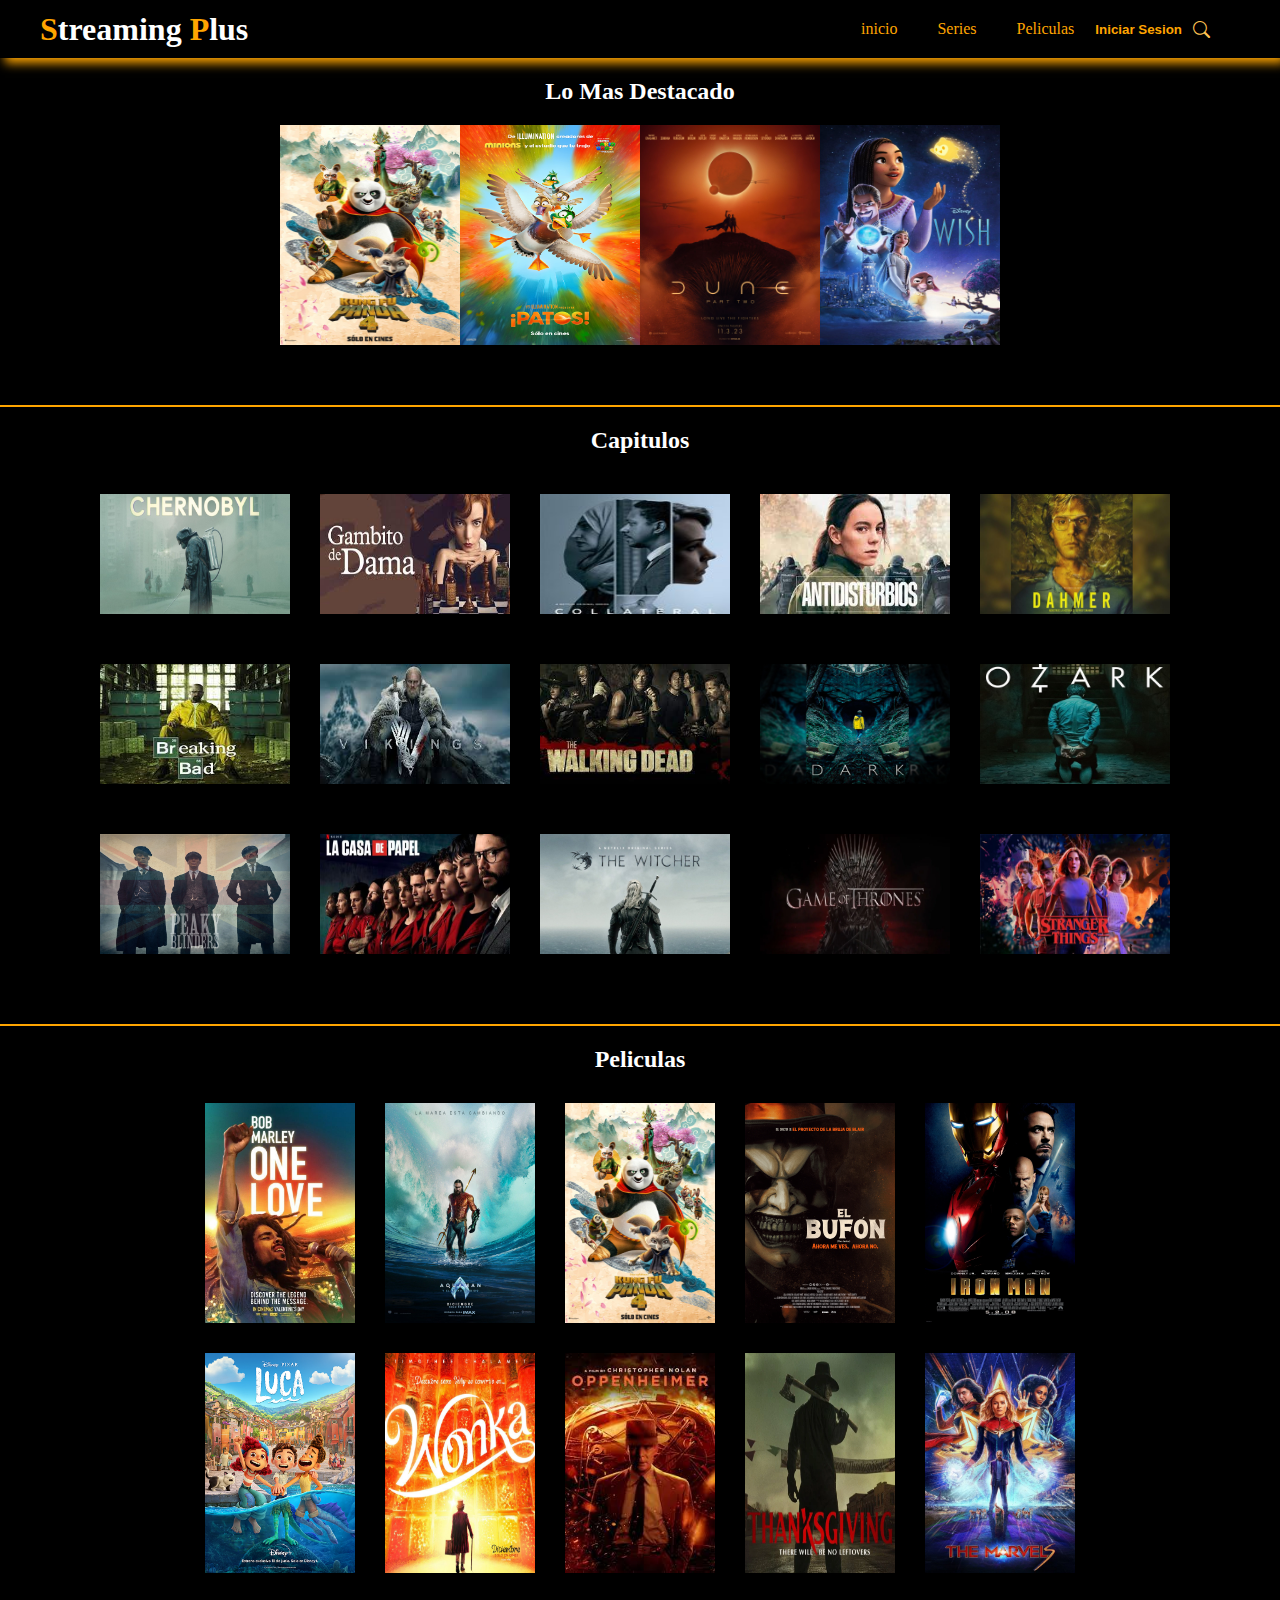
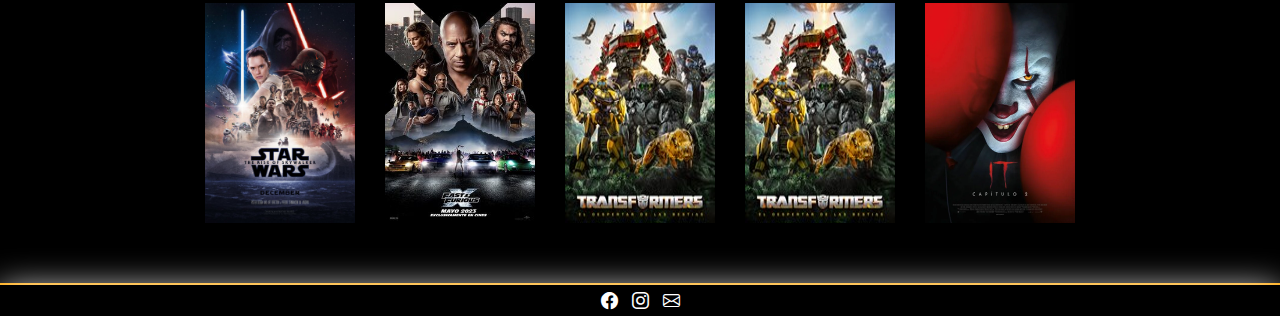
<file: index.html>
<!DOCTYPE html>
<html lang="en">

<head>
    <meta charset="UTF-8">
    <meta name="viewport" content="width=device-width, initial-scale=1.0">
    <link rel="stylesheet" href="./css/style.css">
    <link rel="stylesheet" href="https://cdn.jsdelivr.net/npm/bootstrap-icons@1.11.3/font/bootstrap-icons.min.css">
    <title>index</title>
</head>

<body>
    <header>
        <nav>
            <h1><a href="index.html"><span>S</span>treaming <span>P</span>lus</a></h1>
            <ul>
                <li><a href="index.html">inicio</a></li>
                <li><a href="series.html">Series</a></li>
                <li><a href="peliculas.html">Peliculas</a></li>
                <button class="btn btn-effect btn-dark btn-jif bg-black zoomy" id="addProduct" type="submit"><a
                        href="contacto.html"> Iniciar Sesion</a></button>
                <i class="bi bi-search "></i>
            </ul>

        </nav>
    </header>
    <main>
        <section>
            <h2>Lo Mas Destacado</h2>
            <div class="Destacado">
                <div class="card-destacado">
                    <img src="./img/peliculas/kunfu-panda .jpg" alt="">

                </div>
                <div class="card-destacado">
                    <img src="./img/peliculas/patos.jpg" alt="">
                </div>
                <div class="card-destacado">
                    <img src="./img/peliculas/duna.jpg" alt="">

                </div>
                <div class="card-destacado">
                    <img src="./img/peliculas/wish.jpg" alt="">
                </div>
            </div>
        </section>
        <hr>
        <section>
            <h2>Capitulos</h2>
            <div class="flex-card">
                <div class="card-serie">
                    <img src="./img/series/chernobyl-serie.jpeg" alt="Chernobyl cap 1">
                    <div class="temporada">
                    </div>
                    <div class="card-info-serie">
                        <div>
                            <header class="animate__animate animate__fadeInLeftBig"><strong
                                    class="animate__animate animate__fadeInLeftBig">Ver </strong>Capitulo</header>
                            <main>Chernobyl</main>
                            <footer>
                                <div>
                                    <strong><span>01x01 </span>Temporada 1 - Capitulo 1 </strong>

                                </div>
                            </footer>
                        </div>
                    </div>
                </div>
                <div class="card-serie">
                    <img src="./img/series/gambito-de-dama.jpg" alt=" Gambito de Dama cap 1">
                    <div class="temporada">
                    </div>
                    <div class="card-info-serie">
                        <div>
                            <header class="animate__animate animate__fadeInLeftBig"><strong
                                    class="animate__animate animate__fadeInLeftBig">Ver </strong>Capitulo</header>
                            <main>gambito de Dama</main>
                            <footer>
                                <div>
                                    <strong><span>01x01 </span>Temporada 1 - Capitulo 1 </strong>
                                </div>
                            </footer>
                        </div>
                    </div>
                </div>
                <div class="card-serie">
                    <img src="./img/series/colateral.jpg" alt="Collateral cap 1">
                    <div class="temporada">
                    </div>
                    <div class="card-info-serie">
                        <div>
                            <header class="animate__animate animate__fadeInLeftBig"><strong
                                    class="animate__animate animate__fadeInLeftBig">Ver </strong>Capitulo</header>
                            <main>Collateral</main>
                            <footer>
                                <div>
                                    <strong><span>01x01 </span>Temporada 1 - Capitulo 1 </strong>
                                </div>
                            </footer>
                        </div>
                    </div>
                </div>
                <div class="card-serie">
                    <img src="./img/series/aNTIDISTURBIOS.jpeg" alt="Antidisturbios">
                    <div class="temporada">
                    </div>
                    <div class="card-info-serie">
                        <div>
                            <header class="animate__animate animate__fadeInLeftBig"><strong
                                    class="animate__animate animate__fadeInLeftBig">Ver </strong>Capitulo</header>
                            <main>Antidisturbios</main>
                            <footer>
                                <div>
                                    <strong><span>01x01 </span>Temporada 1 - Capitulo 1 </strong>
                                </div>
                            </footer>
                        </div>
                    </div>
                </div>
                <div class="card-serie">
                    <img src="./img/series/Dahmer.jpg" alt="Dahmer Bad cap 1">
                    <div class="temporada">
                    </div>
                    <div class="card-info-serie">
                        <div>
                            <header class="animate__animate animate__fadeInLeftBig"><strong
                                    class="animate__animate animate__fadeInLeftBig">Ver </strong>Capitulo</header>
                            <main>Dahmer</main>
                            <footer>
                                <div>
                                    <strong><span>01x01 </span>Temporada 1 - Capitulo 1 </strong>
                                </div>
                            </footer>
                        </div>
                    </div>
                </div>
            </div>
            <div class="flex-card">
                <div class="card-serie">
                    <img src="./img/series/the-breaking-bad.jpeg" alt="The Breaking Bad cap 1">
                    <div class="temporada">
                    </div>
                    <div class="card-info-serie">
                        <div>
                            <header class="animate__animate animate__fadeInLeftBig"><strong
                                    class="animate__animate animate__fadeInLeftBig">Ver </strong>Capitulo</header>
                            <main>The Breaking Bad</main>
                            <footer>
                                <div>
                                    <strong><span>01x01 </span>Temporada 1 - Capitulo 1 </strong>
                                </div>
                            </footer>
                        </div>
                    </div>
                </div>
                <div class="card-serie">
                    <img src="./img/series/Vikingos.jpeg" alt="Vikingos cap 1">
                    <div class="temporada">
                    </div>
                    <div class="card-info-serie">
                        <div>
                            <header class="animate__animate animate__fadeInLeftBig"><strong
                                    class="animate__animate animate__fadeInLeftBig">Ver </strong>Capitulo</header>
                            <main>Vikingos</main>
                            <footer>
                                <div>
                                    <strong><span>01x01 </span>Temporada 1 - Capitulo 1 </strong>
                                </div>
                            </footer>
                        </div>
                    </div>
                </div>
                <div class="card-serie">
                    <img src="./img/series/the-walking-dead.jpeg" alt=" The Walking Dead cap 1">
                    <div class="temporada">
                    </div>
                    <div class="card-info-serie">
                        <div>
                            <header class="animate__animate animate__fadeInLeftBig"><strong
                                    class="animate__animate animate__fadeInLeftBig">Ver </strong>Capitulo</header>
                            <main>The Walking Dead</main>
                            <footer>
                                <div>
                                    <strong><span>01x01 </span>Temporada 1 - Capitulo 1 </strong>
                                </div>
                            </footer>
                        </div>
                    </div>
                </div>
                <div class="card-serie">
                    <img src="./img/series/dark.jpg" alt="Dark cap 1">
                    <div class="temporada">
                    </div>
                    <div class="card-info-serie">
                        <div>
                            <header class="animate__animate animate__fadeInLeftBig"><strong
                                    class="animate__animate animate__fadeInLeftBig">Ver </strong>Capitulo</header>
                            <main>Dark</main>
                            <footer>
                                <div>
                                    <strong><span>01x01</span>Temporada 1 - Capitulo 1</strong>

                                </div>
                            </footer>
                        </div>
                    </div>
                </div>
                <div class="card-serie">
                    <img src="./img/series/ozark.jpg" alt="Ozark">
                    <div class="temporada">
                    </div>
                    <div class="card-info-serie">
                        <div>
                            <header class="animate__animate animate__fadeInLeftBig"><strong
                                    class="animate__animate animate__fadeInLeftBig">Ver </strong>Capitulo</header>
                            <main>Ozark</main>
                            <footer>
                                <div>
                                    <strong><span>01x01 </span>Temporada 1 - Capitulo 1 </strong>
                                </div>
                            </footer>
                        </div>
                    </div>
                </div>
            </div>

            <div class="flex-card">
                <div class="card-serie">
                    <img src="./img/series/peaky-blinders.webp" alt="Peaky-Blinders cap 1">
                    <div class="temporada">
                    </div>
                    <div class="card-info-serie">
                        <div>
                            <header class="animate__animate animate__fadeInLeftBig"><strong
                                    class="animate__animate animate__fadeInLeftBig">Ver </strong>Capitulo</header>
                            <main>Peaky-Blinders</main>
                            <footer>
                                <div>
                                    <strong><span>01x01 </span>Temporada 1 - Capitulo 1 </strong>
                                </div>
                            </footer>
                        </div>
                    </div>
                </div>
                <div class="card-serie">
                    <img src="./img/series/la-casa-de-papel.avif" alt="La Casa de Papel">
                    <div class="temporada">
                    </div>
                    <div class="card-info-serie">
                        <div>
                            <header class="animate__animate animate__fadeInLeftBig"><strong
                                    class="animate__animate animate__fadeInLeftBig">Ver </strong>Capitulo</header>
                            <main>La Casa de Papel</main>
                            <footer>
                                <div>
                                    <strong><span>01x01 </span>Temporada 1 - Capitulo 1 </strong>
                                </div>
                            </footer>
                        </div>
                    </div>
                </div>
                <div class="card-serie">
                    <img src="./img/series/The Witcher.jpg" alt=" The Witcher">
                    <div class="temporada">
                    </div>
                    <div class="card-info-serie">
                        <div>
                            <header class="animate__animate animate__fadeInLeftBig"><strong
                                    class="animate__animate animate__fadeInLeftBig">Ver </strong>Capitulo</header>
                            <main>The Walking Dead</main>
                            <footer>
                                <div>
                                    <strong><span>01x01 </span>Temporada 1 - Capitulo 1 </strong>
                                </div>
                            </footer>
                        </div>
                    </div>
                </div>
                <div class="card-serie">
                    <img src="./img/series/Game-of-Thorones.webp" alt="Game of Thrones">
                    <div class="temporada">
                    </div>
                    <div class="card-info-serie">
                        <div>
                            <header class="animate__animate animate__fadeInLeftBig"><strong
                                    class="animate__animate animate__fadeInLeftBig">Ver </strong>Capitulo</header>
                            <main>Game of Thrones</main>
                            <footer>
                                <div>
                                    <strong><span>01x01</span>Temporada 1 - Capitulo 1</strong>

                                </div>
                            </footer>
                        </div>
                    </div>
                </div>
                <div class="card-serie">
                    <img src="./img/series/stranger-things.webp" alt="Stranger Things">
                    <div class="temporada">
                    </div>
                    <div class="card-info-serie">
                        <div>
                            <header class="animate__animate animate__fadeInLeftBig"><strong
                                    class="animate__animate animate__fadeInLeftBig">Ver </strong>Capitulo</header>
                            <main>Stranger Things</main>
                            <footer>
                                <div>
                                    <strong><span>01x01 </span>Temporada 1 - Capitulo 1 </strong>
                                </div>
                            </footer>
                        </div>
                    </div>
                </div>
            </div>
        </section>
        <hr>
        <section>
            <h2>Peliculas</h2>
            <div class="flex-card">
                <div class="card">
                    <img src="./img/peliculas/bob.jpg" alt="">
                    <div class="card-info">
                        <div>
                            <header><strong>Ver</strong> pelicula</header>
                            <main>Bob Marley: La Leyenda</main>
                            <footer>
                                <div>
                                    <button>2024</button>
                                    <p>6/10</p>
                                </div>
                            </footer>
                        </div>
                    </div>
                </div>
                <div class="card">
                    <img src="./img/peliculas/aquaman 2.jpg" alt="">
                    <div class="card-info">
                        <div>
                            <header><strong>Ver</strong> pelicula</header>
                            <main>Aquaman 2</main>
                            <footer>
                                <div>
                                    <button>2023</button>
                                    <p>7/10</p>
                                </div>
                            </footer>
                        </div>
                    </div>
                </div>
                <div class="card">
                    <img src="./img/peliculas/kunfu-panda .jpg" alt="">
                    <div class="card-info">
                        <div>
                            <header><strong>Ver</strong> pelicula</header>
                            <main>Kunfu panda 4</main>
                            <footer>
                                <div>
                                    <button>2024</button>
                                    <p>8/10</p>
                                </div>
                            </footer>
                        </div>
                    </div>
                </div>
                <div class="card">
                    <img src="./img/peliculas/el-bufon.webp" alt="">
                    <div class="card-info">
                        <div>
                            <header><strong>Ver</strong> pelicula</header>
                            <main>El Bufon</main>
                            <footer>
                                <div>
                                    <button>2023</button>
                                    <p>4/10</p>
                                </div>
                            </footer>
                        </div>
                    </div>
                </div>

                <div class="card">
                    <img src="./img/peliculas/Ironman.webp" alt="iron-man 1">
                    <div class="card-info">
                        <div>
                            <header><strong>Ver</strong> pelicula</header>
                            <main>Iro-man 1</main>
                            <footer>
                                <div>
                                    <button>2008</button>
                                    <p>7,5/10</p>
                                </div>
                            </footer>
                        </div>
                    </div>
                </div>
            </div>
            <div class="flex-card">
                <div class="card">
                    <img src="./img/peliculas/luca.webp" alt="Luca">
                    <div class="card-info">
                        <div>
                            <header><strong>Ver</strong> pelicula</header>
                            <main>Luca</main>
                            <footer>
                                <div>
                                    <button>2021</button>
                                    <p>8/10</p>
                                </div>
                            </footer>
                        </div>
                    </div>
                </div>
                <div class="card">
                    <img src="./img/peliculas/Wonka.jpg" alt="Wonka">
                    <div class="card-info">
                        <div>
                            <header><strong>Ver</strong> pelicula</header>
                            <main>Wonka</main>
                            <footer>
                                <div>
                                    <button>2023</button>
                                    <p>4,5/10</p>
                                </div>
                            </footer>
                        </div>
                    </div>
                </div>
                <div class="card">
                    <img src="./img/peliculas/openheimer.jpg" alt="Oppenheimer">
                    <div class="card-info">
                        <div>
                            <header><strong>Ver</strong> pelicula</header>
                            <main>Oppenheimer</main>
                            <footer>
                                <div>
                                    <button>2023</button>
                                    <p>9/10</p>
                                </div>
                            </footer>
                        </div>
                    </div>
                </div>
                <div class="card">
                    <img src="./img/peliculas/Thanksgiving.webp" alt="Thanksgiving">
                    <div class="card-info">
                        <div>
                            <header><strong>Ver</strong> pelicula</header>
                            <main>Thanksgiving</main>
                            <footer>
                                <div>
                                    <button>2023</button>
                                    <p>7/10</p>
                                </div>
                            </footer>
                        </div>
                    </div>
                </div>
                <div class="card">
                    <img src="./img/peliculas/The-Marvels.jpg" alt=" The-Marvels">
                    <div class="card-info">
                        <div>
                            <header><strong>Ver</strong> pelicula</header>
                            <main>The-Marvels</main>
                            <footer>
                                <div>
                                    <button>2023</button>
                                    <p>5/10</p>
                                </div>
                            </footer>
                        </div>
                    </div>
                </div>
            </div>
            <div class="flex-card">
                <div class="card">
                    <img src="./img/peliculas/star-wars-9.jpg" alt="Star Wars IX">
                    <div class="card-info">
                        <div>
                            <header><strong>Ver</strong> pelicula</header>
                            <main>Star Wars: Episodio IX</main>
                            <footer>
                                <div>
                                    <button>2019</button>
                                    <p>7/10</p>
                                </div>
                            </footer>
                        </div>
                    </div>
                </div>
                <div class="card">
                    <img src="./img/peliculas/fast-furiors-x.jpg" alt="rapidos y furiosos 10">
                    <div class="card-info">
                        <div>
                            <header><strong>Ver</strong> pelicula</header>
                            <main>Rapidos y Furiosos 10</main>
                            <footer>
                                <div>
                                    <button>2024</button>
                                    <p>6/10</p>
                                </div>
                            </footer>
                        </div>
                    </div>
                </div>
                <div class="card">
                    <img src="./img/peliculas/transformers-6.jpeg" alt="transformers 6">
                    <div class="card-info">
                        <div>
                            <header><strong>Ver</strong> pelicula</header>
                            <main>T</main>
                            <footer>
                                <div>
                                    <button>2023</button>
                                    <p>4.5/10</p>
                                </div>
                            </footer>
                        </div>
                    </div>
                </div>
                <div class="card">
                    <img src="./img/peliculas/transformers-6.jpeg" alt="Transormers 6">
                    <div class="card-info">
                        <div>
                            <header><strong>Ver</strong> pelicula</header>
                            <main>transformers: El Despertar de las Bestias</main>
                            <footer>
                                <div>
                                    <button>2023</button>
                                    <p>6/10</p>
                                </div>
                            </footer>
                        </div>
                    </div>
                </div>
                <div class="card">
                    <img src="./img/peliculas/it-2.webp" alt="It 2">
                    <div class="card-info">
                        <div>
                            <header><strong>Ver</strong> pelicula</header>
                            <main>It 2</main>
                            <footer>
                                <div>
                                    <button>2019</button>
                                    <p>6.5/10</p>
                                </div>
                            </footer>
                        </div>
                    </div>
                </div>
            </div>
        </section>
        <hr>
    </main>
    <footer class="footer">
        <div>
            <a href="https://www.facebook.com/" target="_blank"><i class="bi bi-facebook"></i></a>
            <a href="https://www.instagram.com/" target="_blank"><i class="bi bi-instagram"></i></a>
            <a href="https://www.google.com/intl/es-419/gmail/about/" target="_blank"><i class="bi bi-envelope"></i></a>
        </div>

    </footer>

</body>

</html>
</file>
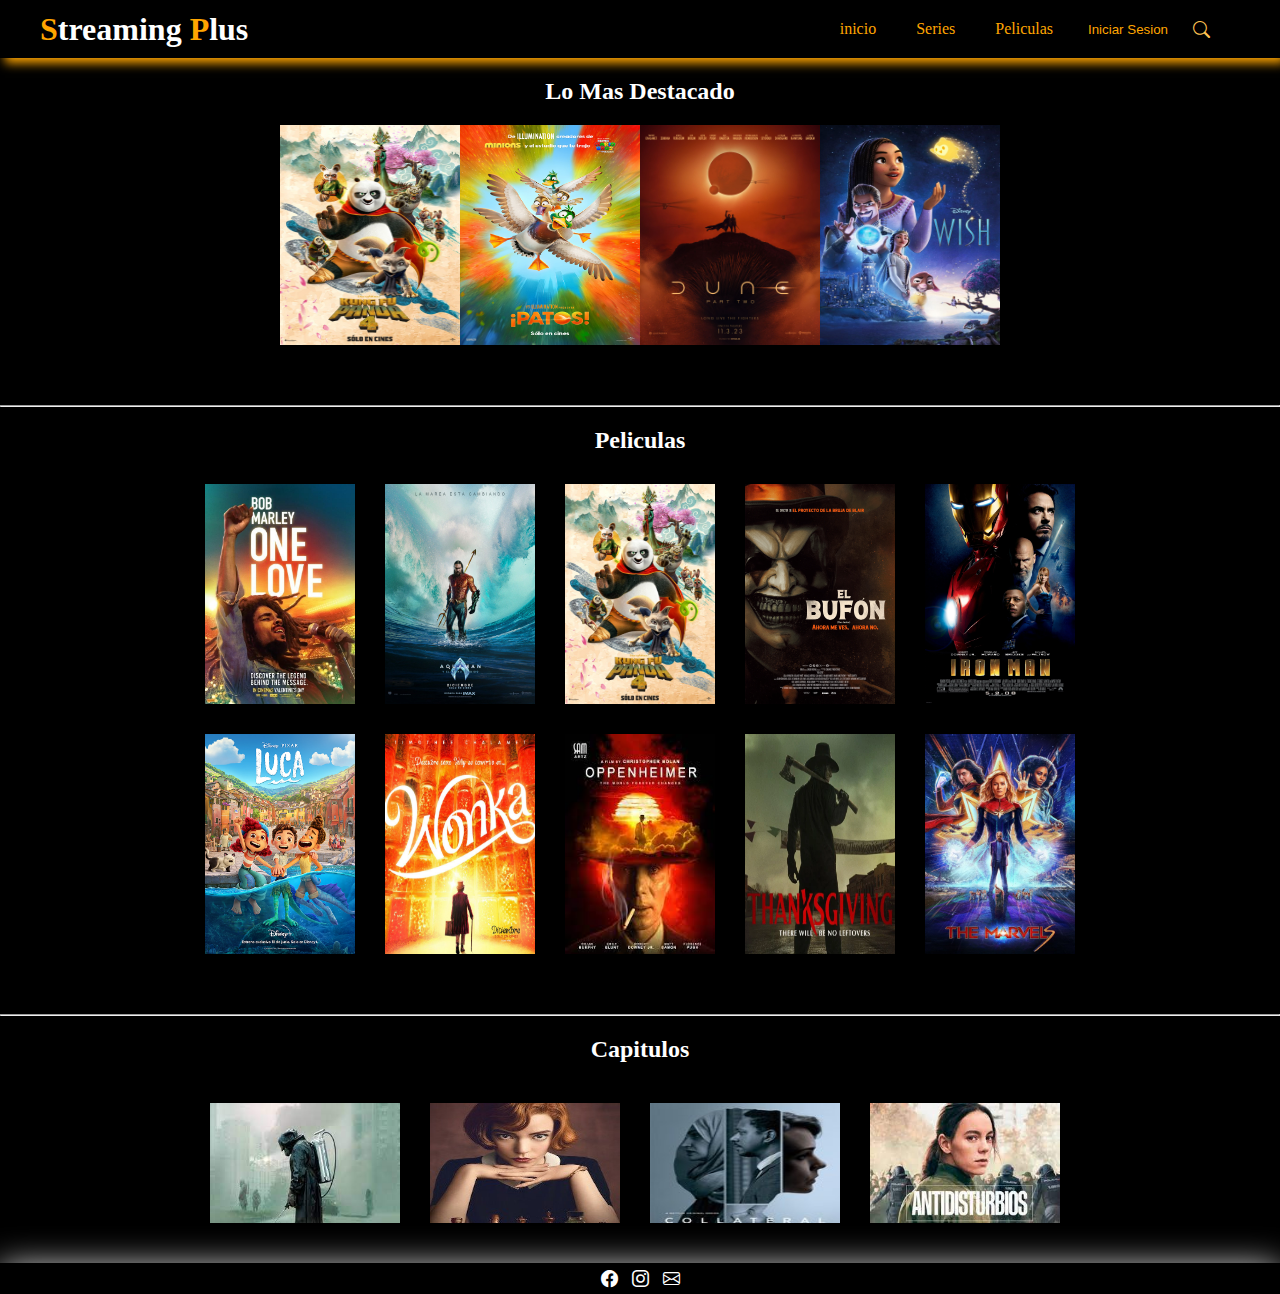
<file: clase1/index.html>
<!DOCTYPE html>
<html lang="en">
<head>
    <meta charset="UTF-8">
    <meta name="viewport" content="width=device-width, initial-scale=1.0">
    <link rel="stylesheet" href="./css/style.css">
    <link rel="stylesheet" href="https://cdn.jsdelivr.net/npm/bootstrap-icons@1.11.3/font/bootstrap-icons.min.css">
    <title>index</title>
</head>
<body>
    <header>
        <nav>
            <h1><a href="index.html"><span>S</span>treaming <span>P</span>lus</a></h1>
            <ul>
                <li><a href="index.html">inicio</a></li>
                <li><a href="series.html">Series</a></li>
                <li><a href="peliculas.html">Peliculas</a></li>
                <button><a href="contacto.html">Iniciar Sesion</a></button>
                <i class="bi bi-search "></i>
            </ul>
            
        </nav>
    </header>
    <main>
        <section>
            <h2>Lo Mas Destacado</h2>
            <div class="Destacado">
                <div class="card-destacado">
                    <img src="./img/peliculas/kunfu-panda .jpg" alt="">
                    
                </div>
                <div class="card-destacado">
                    <img src="./img/peliculas/patos.jpg" alt="">
                </div>
                <div class="card-destacado">
                    <img src="./img/peliculas/duna.jpg" alt="">

                </div>
                <div class="card-destacado">
                    <img src="./img/peliculas/wish.jpg" alt="">
                </div>
            </div>
        </section>
        <hr>
        <section>
            <h2>Peliculas</h2>
            <div class="flex-card">
                <div class="card">
                    <img src="./img/peliculas/bob.jpg" alt="">
                    <div class="card-info">
                        <div>
                            <header><strong>Ver</strong> pelicula</header>
                            <main>BOB MARLEY: LA LEYENDA</main>
                            <footer>
                                <div>
                                    <button>2024</button>
                                    <p>6/10</p>
                                </div>
                            </footer>
                        </div>
                    </div>
                </div>
                <div class="card">
                    <img src="./img/peliculas/aquaman 2.jpg" alt="">
                    <div class="card-info">
                        <div>
                            <header><strong>Ver</strong> pelicula</header>
                            <main>AQUAMAN2</main>
                            <footer>
                                <div>
                                    <button>2023</button>
                                    <p>7/10</p>
                                </div>
                            </footer>
                        </div>
                    </div>
                </div>
                <div class="card">
                    <img src="./img/peliculas/kunfu-panda .jpg" alt="">
                    <div class="card-info">
                        <div>
                            <header><strong>Ver</strong> pelicula</header>
                            <main>KUNFU-PANDA 4</main>
                            <footer>
                                <div>
                                    <button>2024</button>
                                    <p>8/10</p>
                                </div>
                            </footer>
                        </div>
                    </div>
                </div>
                <div class="card">
                    <img src="./img/peliculas/el-bufon.webp" alt="">
                    <div class="card-info">
                        <div>
                            <header><strong>Ver</strong> pelicula</header>
                            <main>EL BUFON</main>
                            <footer>
                                <div>
                                    <button>2023</button>
                                    <p>4/10</p>
                                </div>
                            </footer>
                        </div>
                    </div>
                </div>

                <div class="card">
                    <img src="./img/peliculas/Ironman.webp" alt="iron-man 1">
                    <div class="card-info">
                        <div>
                            <header><strong>Ver</strong> pelicula</header>
                            <main>Iro-man 1</main>
                            <footer>
                                <div>
                                    <button>2008</button>
                                    <p>7,5/10</p>
                                </div>
                            </footer>
                        </div>
                    </div>
                </div>
            </div>
            <div class="flex-card">
                <div class="card">
                    <img src="./img/peliculas/luca.webp" alt="Luca">
                    <div class="card-info">
                        <div>
                            <header><strong>Ver</strong> pelicula</header>
                            <main>Luca</main>
                            <footer>
                                <div>
                                    <button>2021</button>
                                    <p>8/10</p>
                                </div>
                            </footer>
                        </div>
                    </div>
                </div>
                <div class="card">
                    <img src="./img/peliculas/Wonka.jpg" alt="Wonka">
                    <div class="card-info">
                        <div>
                            <header><strong>Ver</strong> pelicula</header>
                            <main>Wonka</main>
                            <footer>
                                <div>
                                    <button>2023</button>
                                    <p>4,5/10</p>
                                </div>
                            </footer>
                        </div>
                    </div>
                </div>
                <div class="card">
                    <img src="./img/peliculas/oppenheimer.jpeg" alt="Oppenheimer">
                    <div class="card-info">
                        <div>
                            <header><strong>Ver</strong> pelicula</header>
                            <main>Oppenheimer</main>
                            <footer>
                                <div>
                                    <button>2023</button>
                                    <p>9/10</p>
                                </div>
                            </footer>
                        </div>
                    </div>
                </div>
                <div class="card">
                    <img src="./img/peliculas/Thanksgiving.webp" alt="Thanksgiving">
                    <div class="card-info">
                        <div>
                            <header><strong>Ver</strong> pelicula</header>
                            <main>Thanksgiving</main>
                            <footer>
                                <div>
                                    <button>2023</button>
                                    <p>7/10</p>
                                </div>
                            </footer>
                        </div>
                    </div>
                </div>
                <div class="card">
                    <img src="./img/peliculas/The-Marvels.jpg" alt="The The-Marvels">
                    <div class="card-info">
                        <div>
                            <header><strong>Ver</strong> pelicula</header>
                            <main>the The-Marvels</main>
                            <footer>
                                <div>
                                    <button>2023</button>
                                    <p>5/10</p>
                                </div>
                            </footer>
                        </div>
                    </div>
                </div>
            </div>
        </section>
        <hr>
        <section>
            <h2>Capitulos</h2>
            <div class="flex-card">
                <div class="card-serie">
                    <img src="./img/series/chernobyl-serie.jpeg" alt="">
                    <div class="temporada">
                    </div>
                    <div class="card-info-serie">
                        <div>
                            <header class="animate__animate animate__fadeInLeftBig"><strong
                                    class="animate__animate animate__fadeInLeftBig">Ver </strong>pelicula</header>
                            <main>CHERNOBIL</main>
                            <footer>
                                <div>
                                    <strong><span>01x01 </span>temporada 1 - Capitulo 1 </strong>

                                </div>
                            </footer>
                        </div>
                    </div>
                </div>
                <div class="card-serie">
                    <img src="./img/series/gambito-de-dama.jpg" alt="">
                    <div class="temporada">
                    </div>
                    <div class="card-info-serie">
                        <div>
                            <header class="animate__animate animate__fadeInLeftBig"><strong
                                    class="animate__animate animate__fadeInLeftBig">Ver </strong>pelicula</header>
                            <main>GAMBITO DE DAMA</main>
                            <footer>
                                <div>
                                    <strong><span>01x01 </span>temporada 1 - Capitulo 1 </strong>
                                </div>
                            </footer>
                        </div>
                    </div>
                </div>
                <div class="card-serie">
                    <img src="./img/series/colateral.jpg" alt="">
                    <div class="temporada">
                    </div>
                    <div class="card-info-serie">
                        <div>
                            <header class="animate__animate animate__fadeInLeftBig"><strong
                                    class="animate__animate animate__fadeInLeftBig">Ver</strong>pelicula</header>
                            <main>COLLATERAL</main>
                            <footer>
                                <div>
                                    <strong><span>01x01 </span>temporada 1 - Capitulo 1 </strong>

                                </div>
                            </footer>
                        </div>
                    </div>
                </div>
                <div class="card-serie">
                    <img src="./img/series/aNTIDISTURBIOS.jpeg" alt="">
                    <div class="temporada">
                    </div>
                    <div class="card-info-serie">
                        <div>
                            <header class="animate__animate animate__fadeInLeftBig"><strong
                                    class="animate__animate animate__fadeInLeftBig">Ver</strong>pelicula</header>
                            <main>ANTIDISTURBIOS</main>
                            <footer>
                                <div>
                                    <strong><span>01x01 </span>temporada 1 - Capitulo 1 </strong>
                                </div>
                            </footer>
                        </div>
                    </div>
                </div>
            </div>
        </section>

    </main>
    <footer>
        <div>
            <a href="https://www.facebook.com/" target="_blank"><i class="bi bi-facebook"></i></a>
            <a href="https://www.instagram.com/" target="_blank"><i class="bi bi-instagram"></i></a>
            <a href="https://www.google.com/intl/es-419/gmail/about/" target="_blank"><i class="bi bi-envelope"></i></a>
        </div>

    </footer>
    
</body>
</html>
</file>
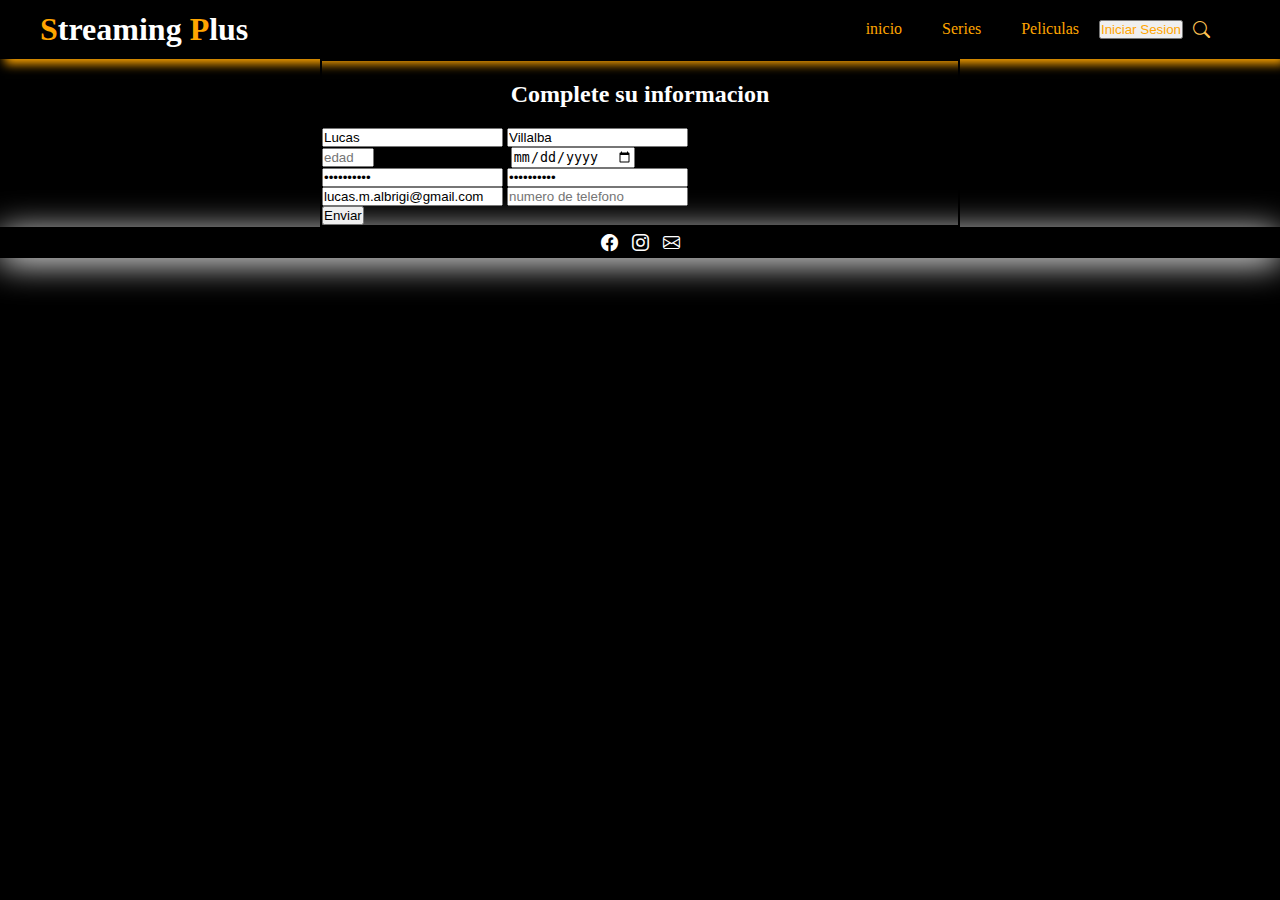
<file: contacto.html>
<!DOCTYPE html>
<html lang="en">

<head>
    <meta charset="UTF-8">
    <meta name="viewport" content="width=device-width, initial-scale=1.0">
    <link rel="stylesheet" href="./css/style.css">
    <link rel="stylesheet" href="https://cdn.jsdelivr.net/npm/bootstrap-icons@1.11.3/font/bootstrap-icons.min.css">
    <link rel="stylesheet" href="https://cdnjs.cloudflare.com/ajax/libs/animate.css/4.1.1/animate.min.css" />
    <title>Contacto</title>
</head>

<body>
    <header>
        <nav>
            <h1><a href="index.html"><span>S</span>treaming <span>P</span>lus</a></h1>
            <ul>
                <li><a href="index.html">inicio</a></li>
                <li><a href="series.html">Series</a></li>
                <li><a href="peliculas.html">Peliculas</a></li>
                <button><a href="contacto.html">Iniciar Sesion</a></button>
                <i class="bi bi-search "></i>
            </ul>

        </nav>
    </header>
    <main>
        <section>
            <div class="formulario">
                <div class="form">
                    <form action="">
                        <h2>Complete su informacion</h2>
                        <div class="nombre">
                            <input type="text" placeholder="nombre" value="Lucas">
                            <input type="text" placeholder="apellido" value="Villalba">
                        </div>
                        <div>
                            <input type="number" placeholder="edad" id="edad" min="18" max="80">
                            <label for="fetch"></label>
                            <label for="date">fecha de nacimiento</label>
                            <input type="date" id="fech">
                        </div>
                        <div class="contraseña">
                            <input type="password" placeholder="password" value="Nelson1204">
                            <input type="password" placeholder="confirma tu password" value="Nelson1204">
                        </div>
                        <div class="email">
                            <input type="text" placeholder="email" value="lucas.m.albrigi@gmail.com">
                            <input type="text" placeholder="numero de telefono">

                        </div>
                        <button>Enviar</button>
                </form>       
                </div>
            </div>
        </section>
    </main>
    <footer class="footer">
        <div>
            <a href="https://www.facebook.com/" target="_blank"><i class="bi bi-facebook"></i></a>
            <a href="https://www.instagram.com/" target="_blank"><i class="bi bi-instagram"></i></a>
            <a href="https://www.google.com/intl/es-419/gmail/about/" target="_blank"><i class="bi bi-envelope"></i></a>
        </div>

    </footer>


</body>

</html>
</file>
<file: css/style.css>
* {
    margin: 0;
    padding: 0;
    box-sizing: border-box;
}

body {
    background-color: black;
}

header nav {
    display: flex;
    justify-content: space-between;
    align-items: center;
    box-shadow: 5px 5px 10px orange;
    padding-inline: 40px;
}

header nav h1 a {
    color: white;
    text-decoration: none;
}

header nav h1 a span {
    color: orange;
}

header nav ul {
    display: flex;
    list-style: none;
    margin: 20px;
}

header nav ul li a {
    text-decoration: none;
    color: orange;
    margin: 20px;
}

header nav ul li a:hover {
    color: white;
}

header nav ul button a {
    text-decoration: none;
    list-style: none;
    color: orange;
}

header nav ul button a:hover {
    color: white;
}

.btn-jif:active,
.btn-jif:focus,
.btn-jif:hover {
    color: #b1995f !important;
    background-color: #000 !important;
    border-color: #000 !important;
    box-shadow: 0 0 72px -17px rgba(0, 0, 0, 0.58);

}

.btn-jif {
    font-weight: 600 !important;
    color: #b1995f !important;
    background-color: #000 !important;
    border-color: #000 !important;
}

.btn-effect {
    text-decoration: none;
    border: 1px solid #9d8854;
    position: relative;
    overflow: hidden;
}

.btn-effect:hover {
    box-shadow: 1px 1px 5px 5px #9d8854;
}

.btn-effect:before {
    content: "";
    position: absolute;
    top: 0;
    left: -100%;
    width: 100%;
    height: 100%;
    background: linear-gradient(120deg, transparent, rgba(255, 255, 255, 0.493), transparent);
    transition: all 650ms;
}

.btn-effect:hover:before {
    left: 100%;
}

i {
    color: rgb(255, 195, 83);
    font-size: 17px;
    display: flex;
    justify-content: center;
    align-items: center;
    margin-inline: 10px;
    cursor: pointer;
}

/*----------------------------------------------------------main----------------------------------------------------------------*/

main section h2 {
    color: white;
    text-align: center;
    margin-block: 20px;
}

.Destacado {
    display: flex;
    justify-content: center;

}

.card-destacado {
    border: 2px solid rgb(240, 231, 231);
    width: 180px;
    height: 220px;
    border: none;


}

.card-destacado img {
    width: 100%;
    height: 100%;
}

hr {
    border: 1px solid orange;
    margin-top: 60px;
}

.flex-card {
    display: flex;
    justify-content: center;
    align-items: center;
    margin-block:30px;
}

.card-serie {
    width: 200px;
    height: 120px;
    margin: 10px;
    position: relative;
}

.card-serie img {
    width: 190px;
    height: 120px;
}

.card-info-serie {
    position: absolute;
    top: 0;
    left: 0;
    width: 100%;

    height: 100%;
   
    background-color: rgba(0, 0, 0, 0.7);
  
    color: white;
    opacity: 0;
   
    transition: opacity 0.3s ease-in-out;
    font-size: 16px;
    padding: 10px;
    text-align: left;
}

.card-serie:hover {
    transform: scale(1.1);
    opacity: 0.8;
}

.card-serie:hover .card-info-serie {
    opacity: 1;
}

.card-info-serie div header {
    text-align: end;
}

.card-info-serie div header:hover {
    color: orange;
    text-decoration: underline;
}

.card-info-serie div main {

    text-align: center;
    margin-top: 40px;
}


.card-info-serie div footer {
    margin-block: 4px;



}

.card-info-serie div footer div {
    display: flex;
    justify-content: space-between;
}

.card-info-serie div footer div strong {
    font-size: 13px;

}

.card-info-serie div footer div strong span {
    color: orange;

}

.card {
    border: 2px solid rgb(240, 231, 231);
    width: 150px;
    height: 220px;
    margin-inline: 15px;
    border: none;
    position: relative;
}

.card img {
    width: 100%;
    height: 100%;
}

.card-info {
    position: absolute;
    top: 0;
    left: 0;
    width: 100%;
   
    height: 100%;
   
    background-color: rgba(0, 0, 0, 0.7);
    
    color: white;
    opacity: 0;
    
    transition: opacity 0.3s ease-in-out;
    font-size: 16px;
    padding: 10px;
    text-align: left;
}

.card:hover {
    transform: scale(1.1);
    opacity: 0.8;
}

.card:hover .card-info {
    opacity: 1;


}

.card-info div {
    background-color: transparent !important;
}

.card-info div header {
    text-align: end;
}

.card-info div header:hover {
    color: orange;
    text-decoration: underline;
}

.card-info div main {
    text-align: center;
    margin-top: 124px;
}

.card-info div footer {
    margin-block: 4px;

}

.card-info div footer div {
    display: flex;
    justify-content: space-between;
    width: 100%;
    box-shadow: 0px 5px 35px white;
}

.card-info div footer div button {
    background-color: rgba(255, 255, 0, 0.769);
    border-radius: 20px;
    border: none;
    padding-inline: 5px;
}




/*----------------------------------------------------------Footer----------------------------------------------------------------*/
.footer {
    box-shadow: 0px 5px 35px white;
}

.footer div {
    width: 100%;
    display: flex;
    justify-content: center;
    align-items: center;
}

.footer a {
    text-decoration: none;
}

.footer a i {
    width: 25px;
    height: 25px;
    margin: 3px;
    color: white;

}

/*----------------------------------------------------------Pelicula----------------------------------------------------------------*/

.card-pelicula {
    display: flex;
    justify-content: space-around;
    flex-wrap: wrap;
    gap: 20px;
    padding: 20px;
    
  }

  .card-peli {
    width: 200px;
    border: 2px solid #363535;
    border-radius: 20px;
    overflow: hidden;
    box-shadow: 0 2px 4px rgba(0, 0, 0, 0.1);
    position: relative;
  }

  .card-peli img {
    width: 100%;
    height: 100%;
    display: block;
  }

  .card-peli a video {
    position: absolute;
    top: 0;
    left: 0;
    width: 100%;
    height: 100%;
    object-fit: cover;
    opacity: 0;
    transition: opacity 0.3s ease;
  }

  .card-peli:hover a video {
    opacity: 1;
  }

  .contenedor-categorias{
    display: flex;
    justify-content:space-evenly;
    align-items: center;

  }
  .card-categoria{
    width: 150px;
    height: 220px;
    border:2px solid white;
    border-radius: 15px;
    
  }
  

/*----------------------------------------------------------Contacto----------------------------------------------------------------*/


.formulario {
    display: flex;
    justify-content: center;
    align-items: center;
}

.formulario .form {
    border: 2px solid black;
    border-color: 10px;
    width: 50%;
}
</file>
<file: clase1/css/style.css>
*{
    margin: 0;
    padding: 0;
    box-sizing: border-box;
}
body{
    background-color: black;
}

header nav{
    display: flex;
    justify-content: space-between;
    align-items: center;
    box-shadow: 5px 5px 10px orange;
    padding-inline: 40px;
}

header nav h1 a{   
    color: white;
    text-decoration: none;
}

header nav h1 a span{
    color: orange;
}

header nav ul{
    display:flex;
    list-style: none;
    margin: 20px;
}

header nav ul li a{
    text-decoration: none;
    color: orange;
    margin: 20px;
}

header nav ul li a:hover{
    color: white;
}

header nav ul button{
    background-color: black;
    width: 110px;
    text-align: center;
    border: none;
}

header nav ul button a{
    text-decoration: none;
    color:orange;
}

header nav ul button a:hover{
    color: white;
}

i{
    color: rgb(255, 195, 83);
    font-size: 17px;
    display: flex;
    justify-content: center;
    align-items: center;
    margin-inline: 10px;
    cursor: pointer;
}

/*----------------------------------------------------------main----------------------------------------------------------------*/

main section h2{
    color: white;
    text-align: center;
    margin-block: 20px;
}
.Destacado{
    display: flex;
    justify-content: center;
   
}
.card-destacado {
    border: 2px solid rgb(240, 231, 231);
    width: 180px;
    height: 220px;
    border: none;
    
    
}
.card-destacado img{
    width: 100%;
    height: 100%;
}

hr{
    color: orange;
    margin-top: 60px;
}

.flex-card{
    display: flex;
    justify-content: center;
    align-items: center;
     margin-block: 30px;
 }
 
 .card {
     border: 2px solid rgb(240, 231, 231);
     width: 150px;
     height: 220px;
     margin-inline: 15px;
     border: none;
     position: relative;
 }
 
 .card img{
     width: 100%;
     height: 100%;
 }

 .card-info {
    position: absolute; 
    top: 0;
    left: 0;
    width: 100%; /* Fills the entire width of the card */
    height: 100%; /* Fills the entire height of the card */
    background-color: rgba(0, 0, 0, 0.7); /* Adjust opacity for desired background strength */
    color: white;
    opacity: 0; /* Initially hidden */
    transition: opacity 0.3s ease-in-out;
    font-size: 16px;
    padding: 10px;
    text-align: left;
  }
  
  .card:hover {
    transform: scale(1.1); 
    opacity: 0.8; 
  }
  
  .card:hover .card-info {
    opacity: 1; 
    

  }
.card-info div header{
    text-align: end;
}
.card-info div header:hover{
    color: orange;
    text-decoration: underline;
}

.card-info div main{
   
    text-align: center;
    margin-top: 124px;
}

.card-info div footer{
    margin-block: 4px;
    

}

.card-info div footer div{
    display: flex;
    justify-content: space-between;
    width: 100%;
}
.card-info div footer div button{
    background-color: rgba(255, 255, 0, 0.769);
    border-radius: 20px;
    border: none;
    padding-inline: 5px;
}

.card-serie{
    width: 200px;
    height: 120px;
    margin: 10px;
    position: relative;
}
.card-serie img{
    width: 190px;
    height: 120px;
}
.card-info-serie {
    position: absolute; 
    top: 0;
    left: 0;
    width: 100%; /* Fills the entire width of the card */
    height: 100%; /* Fills the entire height of the card */
    background-color: rgba(0, 0, 0, 0.7); /* Adjust opacity for desired background strength */
    color: white;
    opacity: 0; /* Initially hidden */
    transition: opacity 0.3s ease-in-out;
    font-size: 16px;
    padding: 10px;
    text-align: left;
  }
  
  .card-serie:hover {
    transform: scale(1.1); 
    opacity: 0.8; 
  }
  
  .card-serie:hover .card-info-serie {
    opacity: 1; 
  }

.card-info-serie div header{
    text-align: end;
}
.card-info-serie div header:hover{
    color: orange;
    text-decoration: underline;
}

.card-info-serie div main{
   
    text-align: center;
    margin-top: 40px;
}

.card-info-serie div footer{
    margin-block: 4px;
    

}

.card-info-serie div footer div{
    display: flex;
    justify-content: space-between;
}

.card-info-serie div footer div strong{
    font-size: 13px;
   
}

.card-info-serie div footer div strong span{
    color: orange;
    
}


/*----------------------------------------------------------Footer----------------------------------------------------------------*/
footer{
    box-shadow: 0px 5px 35px white;
}

footer div{
    width: 100%;
    display: flex;
    justify-content: center;
    align-items: center;
}
footer a {
    text-decoration: none;
}

footer a i{
    width: 25px;
    height: 25px;
    margin: 3px;
    color: white;
    
}

/*----------------------------------------------------------Contacto----------------------------------------------------------------*/


.formulario{
    display: flex;
    justify-content: center;
    align-items: center;
}

.formulario .form{
    border: 2px solid black;
    border-color: 10px; 
    width: 50%;
}
</file>
